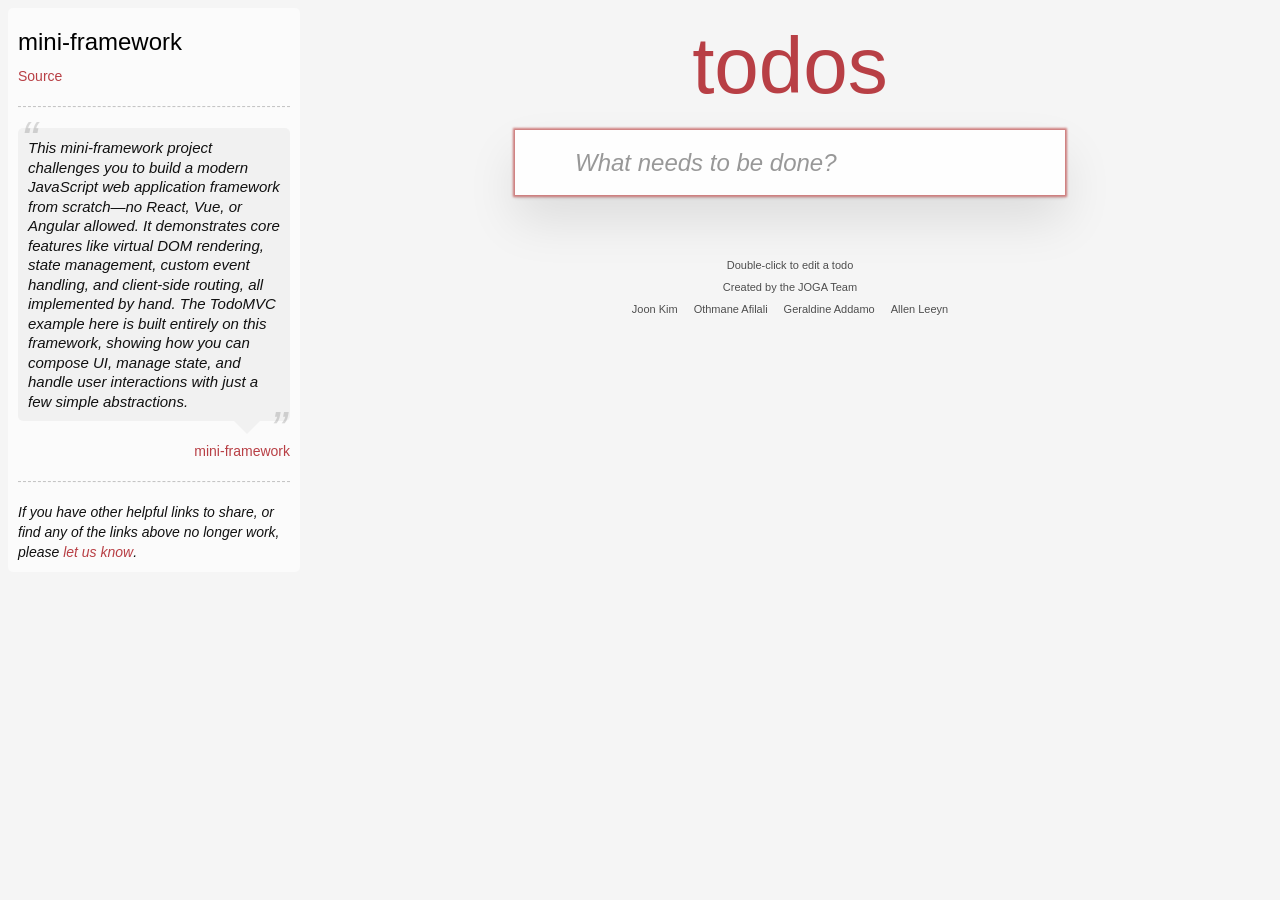
<file: todoMVC/index.html>
<!DOCTYPE html>
<html lang="en" data-framework="mini-framework">
<head>
    <meta charset="UTF-8">
    <title>mini-framework</title>
    <link rel="stylesheet" href="./app.css">
</head>
<body class="learn-bar">
        <script type="module" src="./app.js" defer></script>
</body>
</html>
</file>
<file: todoMVC/app.css>
@charset "utf-8";
body,button,html {
    margin: 0;
    padding: 0
}

button {
    -webkit-font-smoothing: antialiased;
    -webkit-appearance: none;
    appearance: none;
    background: none;
    border: 0;
    color: inherit;
    font-family: inherit;
    font-size: 100%;
    font-weight: inherit;
    vertical-align: baseline
}

body,button {
    -moz-osx-font-smoothing: grayscale
}

body {
    -webkit-font-smoothing: antialiased;
    background: #f5f5f5;
    color: #111;
    font: 14px Helvetica Neue,Helvetica,Arial,sans-serif;
    font-weight: 300;
    line-height: 1.4em;
    max-width: 550px;
    min-width: 230px;
    margin: 0 auto;
}

.hidden {
    display: none
}

.todoapp {
    background: #fff;
    box-shadow: 0 2px 4px 0 rgba(0,0,0,.2),0 25px 50px 0 rgba(0,0,0,.1);
    margin: 130px 0 40px;
    position: relative
}

.todoapp input::-webkit-input-placeholder {
    color: rgba(0,0,0,.4);
    font-style: italic;
    font-weight: 400
}

.todoapp input::-moz-placeholder {
    color: rgba(0,0,0,.4);
    font-style: italic;
    font-weight: 400
}

.todoapp input::input-placeholder {
    color: rgba(0,0,0,.4);
    font-style: italic;
    font-weight: 400
}

.todoapp h1 {
    color: #b83f45;
    font-size: 80px;
    font-weight: 200;
    position: absolute;
    text-align: center;
    -webkit-text-rendering: optimizeLegibility;
    -moz-text-rendering: optimizeLegibility;
    text-rendering: optimizeLegibility;
    top: -140px;
    width: 100%
}

.edit,.new-todo {
    -webkit-font-smoothing: antialiased;
    -moz-osx-font-smoothing: grayscale;
    border: 1px solid #999;
    box-shadow: inset 0 -1px 5px 0 rgba(0,0,0,.2);
    box-sizing: border-box;
    color: inherit;
    font-family: inherit;
    font-size: 24px;
    font-weight: inherit;
    line-height: 1.4em;
    margin: 0;
    padding: 6px;
    position: relative;
    width: 100%
}

.new-todo {
    background: rgba(0,0,0,.003);
    border: none;
    box-shadow: inset 0 -2px 1px rgba(0,0,0,.03);
    height: 65px;
    padding: 16px 16px 16px 60px
}

.main {
    border-top: 1px solid #e6e6e6;
    position: relative;
    z-index: 2
}

.toggle-all {
    border: none;
    bottom: 100%;
    height: 1px;
    opacity: 0;
    position: absolute;
    right: 100%;
    width: 1px
}

.toggle-all+label {
    align-items: center;
    display: flex;
    font-size: 0;
    height: 65px;
    justify-content: center;
    left: 0;
    position: absolute;
    top: -65px;
    width: 45px
}

.toggle-all+label:before {
    color: #949494;
    content: "❯";
    display: inline-block;
    font-size: 22px;
    padding: 10px 27px;
    -webkit-transform: rotate(90deg);
    transform: rotate(90deg)
}

.toggle-all:checked+label:before {
    color: #484848
}

.todo-list {
    list-style: none;
    margin: 0;
    padding: 0
}

.todo-list li {
    border-bottom: 1px solid #ededed;
    font-size: 24px;
    position: relative
}

.todo-list li:last-child {
    border-bottom: none
}

.todo-list li.editing {
    border-bottom: none;
    padding: 0
}

.todo-list li.editing .edit {
    display: block;
    margin: 0 0 0 43px;
    padding: 12px 16px;
    width: calc(100% - 43px)
}

.todo-list li.editing .view {
    display: none
}

.todo-list li .toggle {
    -webkit-appearance: none;
    appearance: none;
    border: none;
    bottom: 0;
    height: auto;
    margin: auto 0;
    opacity: 0;
    position: absolute;
    text-align: center;
    top: 0;
    width: 40px
}

.todo-list li .toggle+label {
    background-image: url("data:image/svg+xml;utf8,%3Csvg%20xmlns%3D%22http%3A//www.w3.org/2000/svg%22%20width%3D%2240%22%20height%3D%2240%22%20viewBox%3D%22-10%20-18%20100%20135%22%3E%3Ccircle%20cx%3D%2250%22%20cy%3D%2250%22%20r%3D%2250%22%20fill%3D%22none%22%20stroke%3D%22%23949494%22%20stroke-width%3D%223%22/%3E%3C/svg%3E");
    background-position: 0;
    background-repeat: no-repeat
}

.todo-list li .toggle:checked+label {
    background-image: url("data:image/svg+xml;utf8,%3Csvg%20xmlns%3D%22http%3A%2F%2Fwww.w3.org%2F2000%2Fsvg%22%20width%3D%2240%22%20height%3D%2240%22%20viewBox%3D%22-10%20-18%20100%20135%22%3E%3Ccircle%20cx%3D%2250%22%20cy%3D%2250%22%20r%3D%2250%22%20fill%3D%22none%22%20stroke%3D%22%2359A193%22%20stroke-width%3D%223%22%2F%3E%3Cpath%20fill%3D%22%233EA390%22%20d%3D%22M72%2025L42%2071%2027%2056l-4%204%2020%2020%2034-52z%22%2F%3E%3C%2Fsvg%3E")
}

.todo-list li label {
    color: #484848;
    display: block;
    font-weight: 400;
    line-height: 1.2;
    padding: 15px 15px 15px 60px;
    transition: color .4s;
    word-break: break-all
}

.todo-list li.completed label {
    color: #949494;
    text-decoration: line-through
}

.todo-list li .destroy {
    bottom: 0;
    color: #949494;
    display: none;
    font-size: 30px;
    height: 40px;
    margin: auto 0;
    position: absolute;
    right: 10px;
    top: 0;
    transition: color .2s ease-out;
    width: 40px
}

.todo-list li .destroy:focus,.todo-list li .destroy:hover {
    color: #c18585
}

.todo-list li .destroy:after {
    content: "×";
    display: block;
    height: 100%;
    line-height: 1.1
}

.todo-list li:hover .destroy {
    display: block
}

.todo-list li .edit {
    display: none
}

.todo-list li.editing:last-child {
    margin-bottom: -1px
}

.footer {
    border-top: 1px solid #e6e6e6;
    font-size: 15px;
    height: 20px;
    padding: 10px 15px;
    text-align: center
}

.footer:before {
    bottom: 0;
    box-shadow: 0 1px 1px rgba(0,0,0,.2),0 8px 0 -3px #f6f6f6,0 9px 1px -3px rgba(0,0,0,.2),0 16px 0 -6px #f6f6f6,0 17px 2px -6px rgba(0,0,0,.2);
    content: "";
    height: 50px;
    left: 0;
    overflow: hidden;
    position: absolute;
    right: 0
}

.todo-count {
    float: left;
    text-align: left
}

.todo-count strong {
    font-weight: 300
}

.filters {
    left: 0;
    list-style: none;
    margin: 0;
    padding: 0;
    position: absolute;
    right: 0
}

.filters li {
    display: inline
}

.filters li a {
    border: 1px solid transparent;
    border-radius: 3px;
    color: inherit;
    margin: 3px;
    padding: 3px 7px;
    text-decoration: none
}

.filters li a:hover {
    border-color: #db7676
}

.filters li a.selected {
    border-color: #ce4646
}

.clear-completed,html .clear-completed:active {
    cursor: pointer;
    float: right;
    line-height: 19px;
    position: relative;
    text-decoration: none
}

.clear-completed:hover {
    text-decoration: underline
}

.info {
    color: #4d4d4d;
    font-size: 11px;
    margin: 65px auto 0;
    text-align: center;
    text-shadow: 0 1px 0 hsla(0,0%,100%,.5)
}

.info p {
    line-height: 1
}

.info a {
    color: inherit;
    font-weight: 400;
    text-decoration: none
}

.info a:hover {
    text-decoration: underline
}

.info p a {
    margin: 0 8px;
    display: inline-block;
}

@media screen and (-webkit-min-device-pixel-ratio: 0) {
    .todo-list li .toggle,.toggle-all {
        background:none
    }

    .todo-list li .toggle {
        height: 40px
    }
}

@media (max-width: 430px) {
    .footer {
        height:50px
    }

    .filters {
        bottom: 10px
    }
}


.toggle-all:focus+label,.toggle:focus+label,:focus {
    box-shadow: 0 0 2px 2px #cf7d7d;
    outline: 0
}

hr {
    border: 0;
    border-bottom: 1px dashed #f7f7f7;
    border-top: 1px dashed #c5c5c5;
    margin: 20px 0
}

.learn a {
    color: #b83f45;
    font-weight: 400;
    text-decoration: none
}

.learn a:hover {
    color: #787e7e;
    text-decoration: underline
}

.learn h3,.learn h4,.learn h5 {
    color: #000;
    font-weight: 500;
    line-height: 1.2;
    margin: 10px 0
}

.learn h3 {
    font-size: 24px
}

.learn h4 {
    font-size: 18px
}

.learn h5 {
    font-size: 14px;
    margin-bottom: 0
}

.learn ul {
    margin: 0 0 30px 25px;
    padding: 0
}

.learn li {
    line-height: 20px
}

.learn p {
    font-size: 15px;
    font-weight: 300;
    line-height: 1.3;
    margin-bottom: 0;
    margin-top: 0
}

#issue-count {
    display: none
}

.quote {
    border: none;
    margin: 20px 0 60px
}

.quote p {
    font-style: italic
}

.quote p:before {
    content: "“";
    left: 3px;
    top: -20px
}

.quote p:after,.quote p:before {
    font-size: 50px;
    opacity: .15;
    position: absolute
}

.quote p:after {
    bottom: -42px;
    content: "”";
    right: 3px
}

.quote footer {
    bottom: -40px;
    position: absolute;
    right: 0
}

.quote footer img {
    border-radius: 3px
}

.quote footer a {
    margin-left: 5px;
    vertical-align: middle
}

.speech-bubble {
    background: rgba(0,0,0,.04);
    border-radius: 5px;
    padding: 10px;
    position: relative
}

.speech-bubble:after {
    border: 13px solid transparent;
    border-top-color: rgba(0,0,0,.04);
    content: "";
    position: absolute;
    right: 30px;
    top: 100%
}

.learn-bar>.learn {
    background-color: hsla(0,0%,100%,.6);
    border-radius: 5px;
    left: -300px;
    padding: 10px;
    position: absolute;
    top: 8px;
    transition-duration: .5s;
    transition-property: left;
    width: 272px
}

@media (min-width: 899px) {
    .learn-bar {
        padding-left:300px;
        width: auto
    }

    .learn-bar>.learn {
        left: 8px
    }
}

.toggle-graph {
    cursor: pointer;
    float: left;
    margin-left: 16px;
    position: relative;
    z-index: 1
}

.toggle-graph svg {
    height: 20px;
    width: 20px
}

.toggle-graph svg path {
    fill: #777
}

.toggle-graph.active svg path,.toggle-graph:focus svg path,.toggle-graph:hover svg path {
    fill: #000
}
</file>
